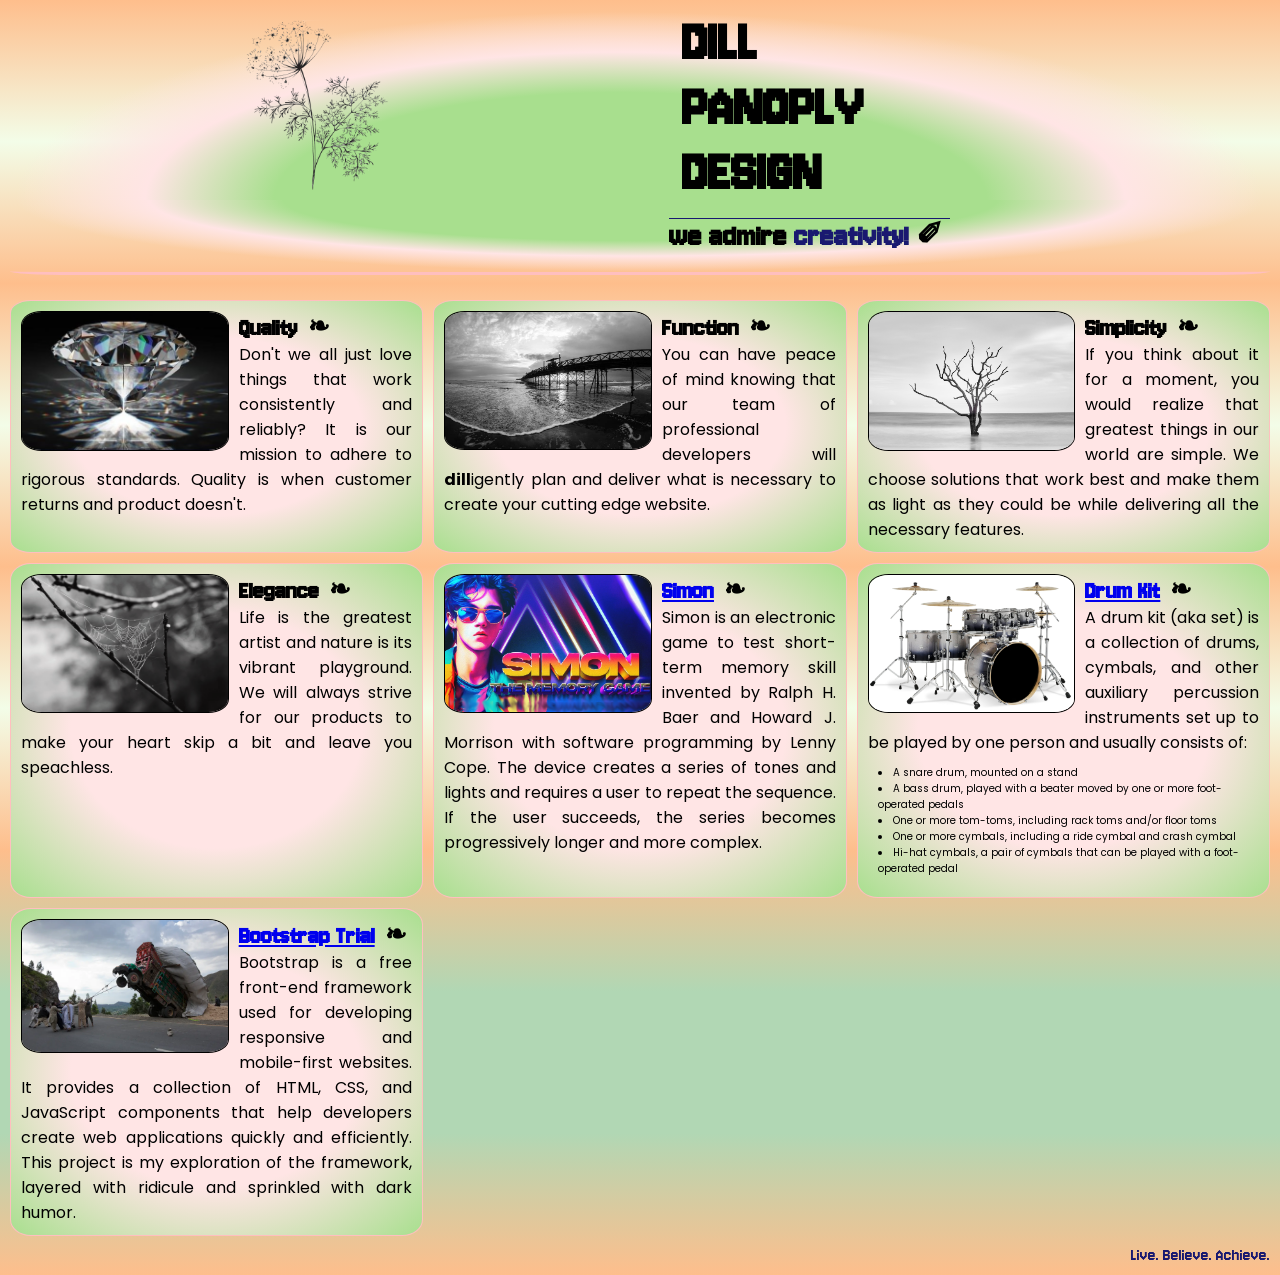
<file: index.html>
<!DOCTYPE html>
<html lang="en">
  <head profile="http://www.w3.org/2005/10/profile">
  <meta charset="UTF-8">
  <meta name="viewport" content="width=device-width, initial-scale=1.0">
  <title>Dill Panoply Design Agency Nexus</title>
  <link rel="stylesheet" href="style.css">
  <link rel="icon" type ="img/png" href="favicon.png">
  <link rel="preconnect" href="https://fonts.googleapis.com">
  <link rel="preconnect" href="https://fonts.gstatic.com" crossorigin>
  <link href="https://fonts.googleapis.com/css2?family=Poppins:wght@400;700&display=swap" rel="stylesheet">
  <link href="https://fonts.googleapis.com/css2?family=Jersey+10&display=swap" rel="stylesheet">
</head>
<body>
  <div class="main">
    <header>
      <img class="logo" src="./assets/images/logo.png" alt="logo dill">
      <p>Dill <br />Panoply <br />Design</p>
    </header>
    <h1>We admire <span class="bb">Creativity</span></h1>
    <div class="left card">
      <img class="tile-image" src="./assets/images/quality.jpg" alt="well polished diamond">
      <h2 class="card-title">Quality</h2>
      <p>Don't we all just love things that work consistently and reliably? It is our mission to adhere to rigorous standards. 
        Quality is when customer returns and product doesn't.</p>
    </div>
    <div class="right card">
      <img class="tile-image" src="./assets/images/function.jpg" alt="bridge going beyond horizon">
      <h2 class="card-title">Function</h2>
      <p>You can have peace of mind knowing that our team of professional developers 
        will <strong>dill</strong>igently plan and deliver what is necessary to create your cutting edge website.</p>
    </div>
    <div class="left card">
      <img class="tile-image" src="./assets/images/simplicity.jpg" alt="single tree with no leaves">
      <h2 class="card-title">Simplicity</h2>
      <p>If you think about it for a moment, you would realize that greatest things in our world are simple. 
          We choose solutions that work best and make them as light as they could be while delivering all the necessary features.</p>
    </div>

    <div class="right card">
      <img class="tile-image" src="./assets/images/elegance.jpg" alt="spider web in the rain">
      <h2 class="card-title">Elegance</h2>
      <p>Life is the greatest artist and nature is its vibrant playground. 
        We will always strive for our products to make your heart skip a bit and leave you speachless.</p>
    </div>
    <div class="left card">
      <img class="tile-image" src="./assets/images/simon-memory-game.png" alt="simon says game logo">
      <h2 class="card-title"><a href="./projects/simon/index.html">Simon</a></h2>
      <p>Simon is an electronic game to test short-term memory skill invented by Ralph H. Baer and Howard J. Morrison with software programming by Lenny Cope. 
        The device creates a series of tones and lights and requires a user to repeat the sequence. 
        If the user succeeds, the series becomes progressively longer and more complex.</p>
    </div>
    <div class="right card">
      <img class="tile-image" src="./assets/images/drumkit7.jpg" alt="drum kit game logo">
      <h2 class="card-title"><a href="./projects/drumkit/index.html">Drum Kit</a></h2>
      <p>A drum kit (aka set) is a collection of drums, cymbals, and other auxiliary percussion instruments 
        set up to be played by one person and usually consists of:
      </p>
      <ul class="drumkit-components">
        <li>A snare drum, mounted on a stand</li>
        <li>A bass drum, played with a beater moved by one or more foot-operated pedals</li>
        <li>One or more tom-toms, including rack toms and/or floor toms</li>
        <li>One or more cymbals, including a ride cymbal and crash cymbal</li>
        <li>Hi-hat cymbals, a pair of cymbals that can be played with a foot-operated pedal</li>
      </ul>
    </div>
    <div class="left card">
      <img class="tile-image" src="./assets/images/booty-truck.jpg" alt="funny booty movers logo">
      <h2 class="card-title"><a href="./projects/bootstrap/index.html">Bootstrap Trial</a></h2>
      <p>Bootstrap is a free front-end framework used for developing responsive and mobile-first websites. It provides 
        a collection of HTML, CSS, and JavaScript components that help developers create web applications quickly and 
        efficiently. This project is my exploration of the framework, layered with ridicule and sprinkled with dark humor.</p>
    </div>
  </div>
  <footer id="footer">
    <p>Live. Believe. Achieve.</p>
  </footer>
</body>
</html>
</file>
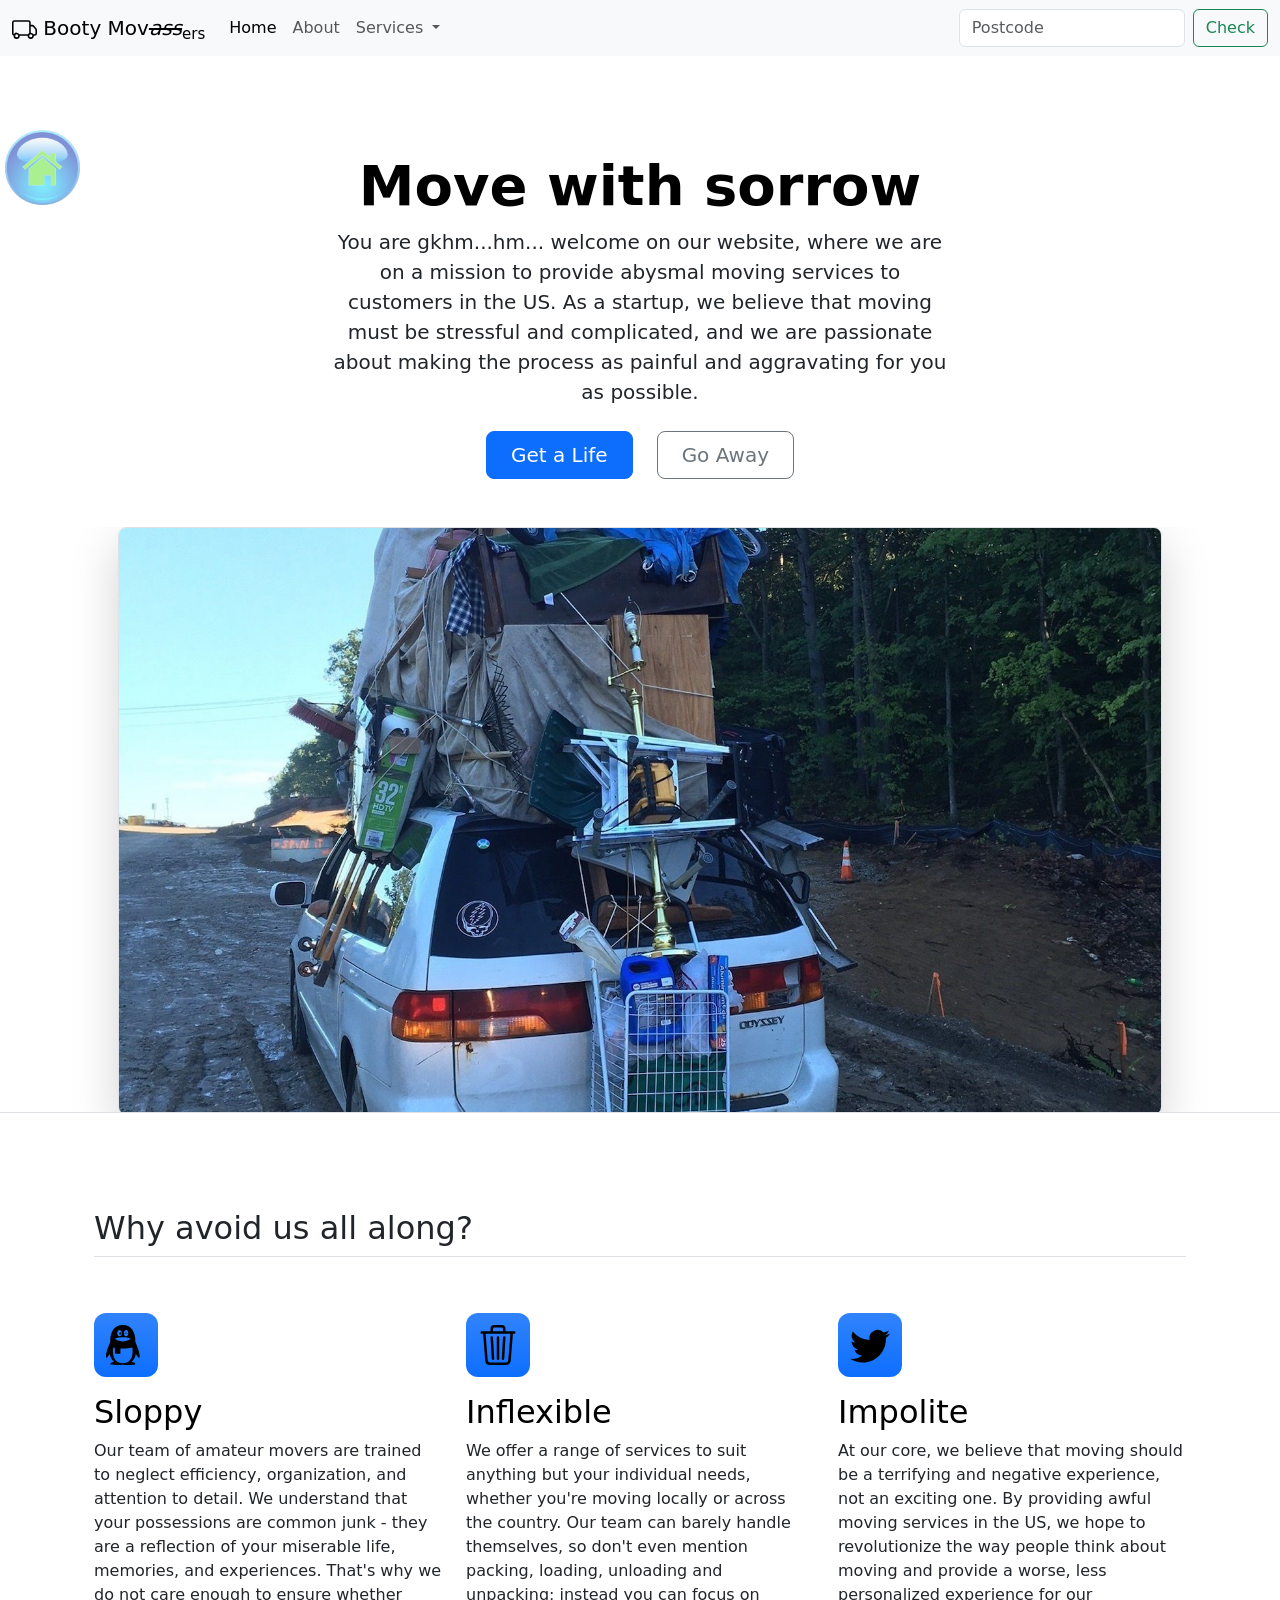
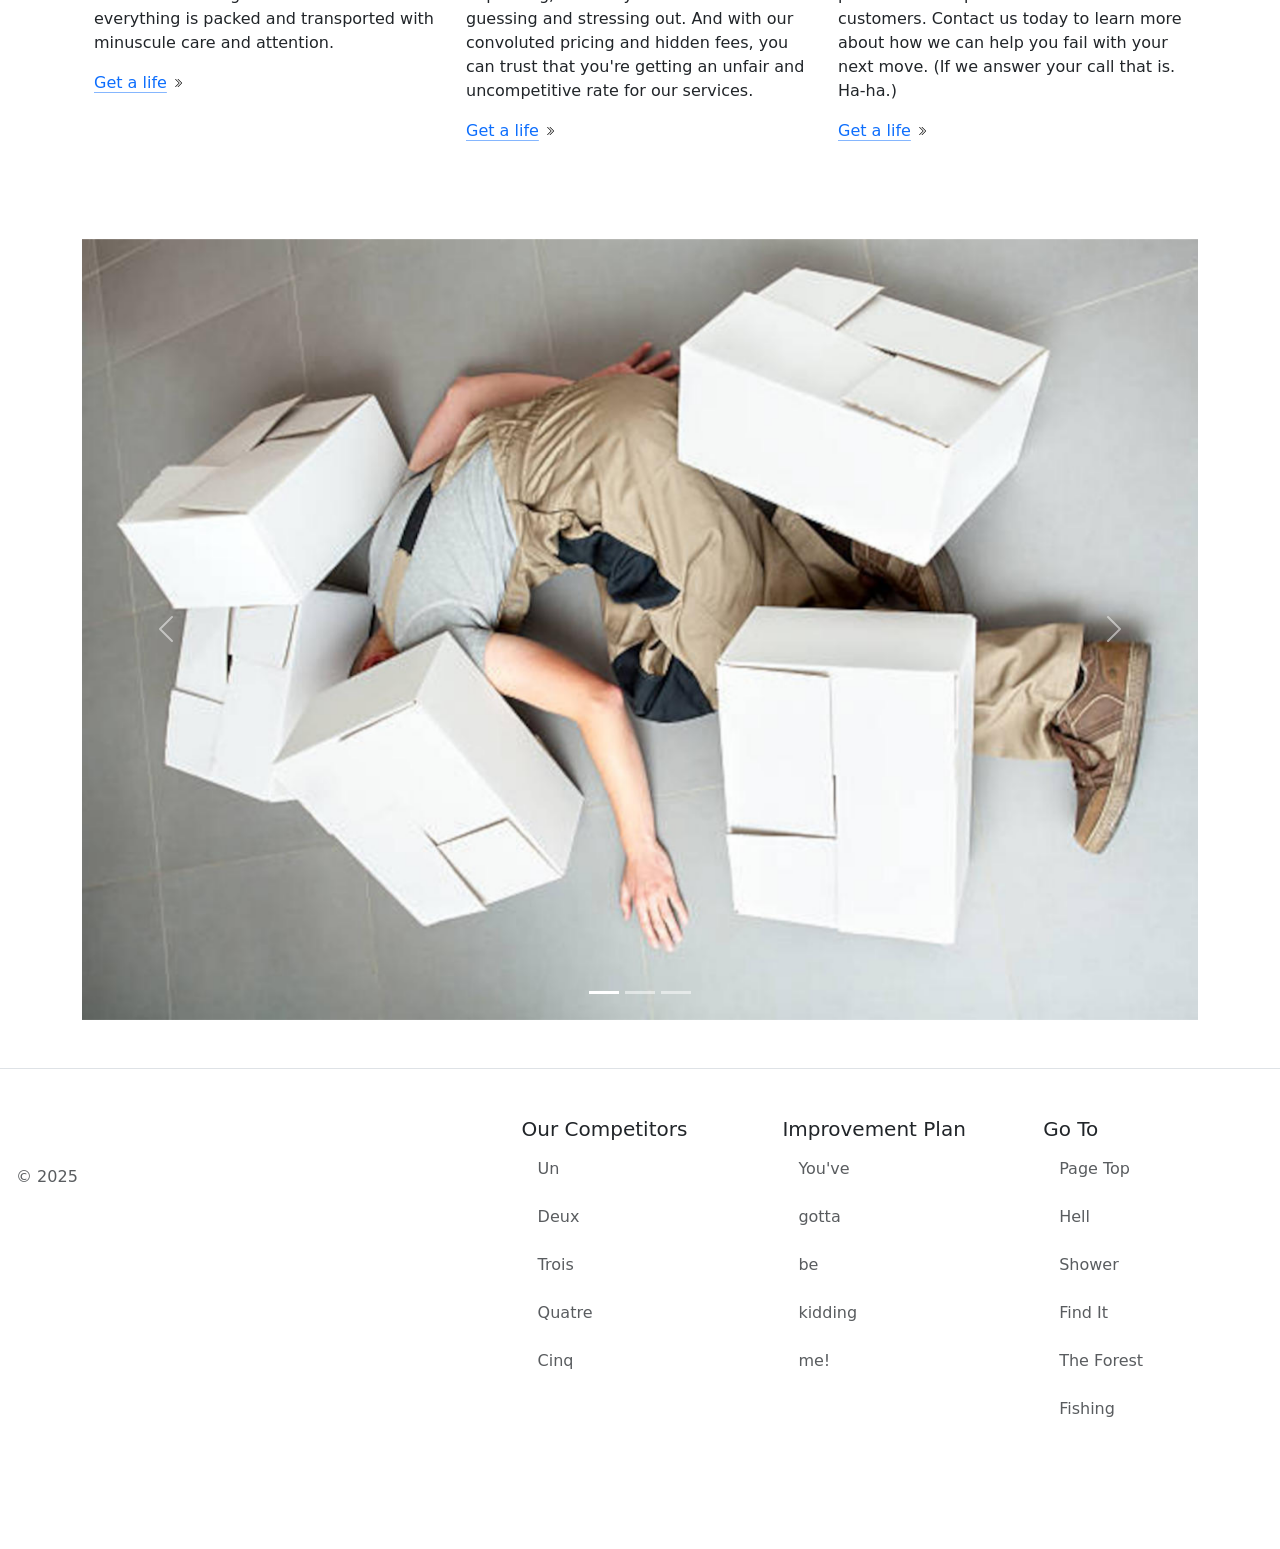
<file: projects/bootstrap/index.html>
<!DOCTYPE html>
<html lang="en">

<head>
  <meta charset="UTF-8">
  <meta name="viewport" content="width=device-width, initial-scale=1.0">
  <title>Booty Movers</title>
  <link href="https://cdn.jsdelivr.net/npm/bootstrap@5.3.0-alpha2/dist/css/bootstrap.min.css" rel="stylesheet"
    integrity="sha384-aFq/bzH65dt+w6FI2ooMVUpc+21e0SRygnTpmBvdBgSdnuTN7QbdgL+OapgHtvPp" crossorigin="anonymous">
  <link rel="icon" type="img/png" href="../../favicon.png">
  <style>
    .feature-icon {
      width: 4rem;
      height: 4rem;
      border-radius: .75rem;
    }
    .carouselitem img {
      object-fit: contain;
    }
    .homebutton {
      position: fixed;
      margin: 5px;
      top: 125px;
      background-image: url("../../home-icon.png");
      background-repeat: no-repeat;
      background-size: 100%;
      width: 75px;
      height: 75px;
      opacity: 0.5;
      z-index: 100001;
    }
    .modal {
      display: none; /* Hidden by default */
      position: fixed; /* Stay in place */
      z-index: 100; /* Sit on top */
      left: 0;
      top: 0;
      width: 100%; /* Full width */
      height: 100%; /* Full height */
      overflow: auto; /* Enable scroll if needed */
      background-color: rgb(0,0,0); /* Fallback color */
      background-color: rgba(0,0,0,0.9); /* Black w/ opacity */
    }
    .modal-content {
      background-color: #fefefe; /* content fallback background */
      background-size: 100%;
      background-repeat: no-repeat;
      margin: 15% auto; /* 15% from the top and centered */
      padding: 10px;
      border: 3px solid #060606;
      max-width: vmin(400px,90vw); /* Could be more or less, depending on screen size */
      width: 375px;
      height: 375px;

    }
    .epicfail {
      background-image: url("images/epic-fail.jpg");
    }
    .iaminhell {
      background-image: url("images/i-am-in-hell.jpg");
    }
    .intheshower {
      background-image: url("images/in-the-shower.jpg");
    }
    .lifeuniverseall {
      background-image: url("images/life-universe-everything.jpg");
    }
    .intheforest {
      background-image: url("images/in-the-forest.jpg");
    }
    .onanotherline {
      background-image: url("images/on-the-other-line.jpg");
    }
    .plantoplan {
      background-image: url("images/plan-to-plan.jpg");
    }
  </style>
</head>

<body>
  <div class="homebutton" id="homebutton" onclick="goHome();"></div>
  <nav class="navbar navbar-expand-lg bg-body-tertiary">
    <div class="container-fluid">
      <a class="navbar-brand" href="#"><img src="./svg/truck.svg" alt="truck brand icon" /> Booty Mov<s><em>ass</em></s><sub>ers</sub></a>
      <button class="navbar-toggler" type="button" data-bs-toggle="collapse" data-bs-target="#navbarSupportedContent" aria-controls="navbarSupportedContent" aria-expanded="false" aria-label="Toggle navigation">
        <span class="navbar-toggler-icon"></span>
      </button>
      <div class="collapse navbar-collapse" id="navbarSupportedContent">
        <ul class="navbar-nav me-auto mb-2 mb-lg-0">
          <li class="nav-item">
            <a class="nav-link active" aria-current="page" href="#" onclick=goHome()>Home</a>
          </li>
          <li class="nav-item">
            <a class="nav-link" href="#" onclick="showModal(5)">About</a>
          </li>
          <li class="nav-item dropdown">
            <a class="nav-link dropdown-toggle" href="#" role="button" data-bs-toggle="dropdown" aria-expanded="false">
              Services
            </a>
            <ul class="dropdown-menu">
              <li><a class="dropdown-item" href="#compete">See Our Competitors</a></li>
              <li><a class="dropdown-item" href="#plan">Try Our Planning</a></li>
              <li><hr class="dropdown-divider"></li>
              <li><a class="dropdown-item" href="#goto">Check Out Other Destinations</a></li>
            </ul>
          </li>
          <li class="nav-item">
            <a class="nav-link" hidden aria-disabled="true">Disabled</a>
          </li>
        </ul>
        <form class="d-flex" role="search">
          <input class="form-control me-2" type="search" placeholder="Postcode" aria-label="Search">
          <button class="btn btn-outline-success" id="zipcode" type="submit" onclick="showModal(6);">Check</button>
        </form>
      </div>
    </div>
  </nav>
  
  <div class="px-4 pt-5 my-5 text-center border-bottom">
    <h1 class="display-4 fw-bold text-body-emphasis">Move with sorrow</h1>

    <div class="col-lg-6 mx-auto">
      <p class="lead mb-4 text-justify">You are gkhm...hm... welcome on our website, where we are on a mission to provide 
        abysmal moving services to customers in the US. As a startup, we believe that moving must be stressful and complicated, 
        and we are passionate about making the process as painful and aggravating for you as possible.
      </p>

      <div class="d-grid gap-2 d-sm-flex justify-content-sm-center mb-5">
        <button type="button" class="btn btn-primary btn-lg px-4 me-sm-3" onclick="goDown()">Get a Life</button>
        <button type="button" class="btn btn-outline-secondary btn-lg px-4" onclick="goHome()">Go Away</button>
      </div>
    </div>

    <div class="overflow-hidden" style="max-height: 65vh;">
      <div class="container px-5">
        <img src="./images/overpacked-truck.jpg" class="img-fluid border rounded-3 shadow-lg mb-4" alt="Example image" height="500" loading="lazy">
      </div>
    </div>
  </div>

  <div class="container px-4 py-5" id="featured-3">
    <h2 class="pb-2 border-bottom">Why avoid us all along?</h2>
    <div class="row g-4 py-5 row-cols-1 row-cols-lg-3">
      <div class="feature col">
        <div class="feature-icon d-inline-flex align-items-center justify-content-center text-bg-primary bg-gradient fs-2 mb-3">
          <img src="./svg/tencent-qq.svg" height="40" alt="penguin does not care" />
        </div>
        <h3 class="fs-2 text-body-emphasis">Sloppy</h3>
        <p> Our team of amateur movers are trained to neglect efficiency, organization, and attention to detail. We understand that your possessions are common junk - they are a reflection of your miserable life, memories, and experiences. That's why we do not care enough to ensure whether everything is packed and transported with minuscule care and attention.</p>
        <a href="#compete" class="icon-link">
          Get a life
          <img src="./svg/chevron-double-right.svg" height="10" alt="chevron right" />
        </a>
      </div>
      <div class="feature col">
        <div class="feature-icon d-inline-flex align-items-center justify-content-center text-bg-primary bg-gradient fs-2 mb-3">
          <img src="./svg/trash3.svg" height="40" alt="trash can" />
        </div>
        <h3 class="fs-2 text-body-emphasis">Inflexible</h3>
        <p>We offer a range of services to suit anything but your individual needs, whether you're moving locally or across the country. Our team can barely handle themselves, so don't even mention packing, loading, unloading and unpacking; instead you can focus on guessing and stressing out. And with our convoluted pricing and hidden fees, you can trust that you're getting an unfair and uncompetitive rate for our services.</p>
        <a href="#plan" class="icon-link">
          Get a life
          <img src="./svg/chevron-double-right.svg" height="10" alt="chevron right" />
        </a>
      </div>
      <div class="feature col">
        <div class="feature-icon d-inline-flex align-items-center justify-content-center text-bg-primary bg-gradient fs-2 mb-3">
          <img src="./svg/twitter.svg" height="40" alt="penguin doesn't care" />
        </div>
        <h3 class="fs-2 text-body-emphasis">Impolite</h3>
        <p>At our core, we believe that moving should be a terrifying and negative experience, not an exciting one. By providing awful moving services in the US, we hope to revolutionize the way people think about moving and provide a worse, less personalized experience for our customers. Contact us today to learn more about how we can help you fail with your next move. (If we answer your call that is. Ha-ha.)</p>
        <a href="#goto" class="icon-link">
          Get a life
          <img src="./svg/chevron-double-right.svg" height="10" alt="chevron right" />
        </a>
      </div>
    </div>
  </div>

  <div class="container">
    <div id="carouselExampleIndicators" class="carousel slide">
      <div class="carousel-indicators">
        <button type="button" data-bs-target="#carouselExampleIndicators" data-bs-slide-to="0" class="active" aria-current="true" aria-label="Slide 1"></button>
        <button type="button" data-bs-target="#carouselExampleIndicators" data-bs-slide-to="1" aria-label="Slide 2"></button>
        <button type="button" data-bs-target="#carouselExampleIndicators" data-bs-slide-to="2" aria-label="Slide 3"></button>
      </div>
      <div class="carousel-inner">
        <div class="carousel-item active">
          <img src="./images/worker-collapsed-under-boxes.jpg" class="d-block w-100" alt="worker collapsed under boxes">
        </div>
        <div class="carousel-item">
          <img src="./images/damaged-box-fragile.jpg" class="d-block w-100" alt="fragile box damaged">
        </div>
        <div class="carousel-item">
          <img src="./images/broken-tv-unhappy-man.jpg" class="d-block w-100" alt="sad man with broken tv">
        </div>
      </div>
      <button class="carousel-control-prev" type="button" data-bs-target="#carouselExampleIndicators" data-bs-slide="prev">
        <span class="carousel-control-prev-icon" aria-hidden="true"></span>
        <span class="visually-hidden">Previous</span>
      </button>
      <button class="carousel-control-next" type="button" data-bs-target="#carouselExampleIndicators" data-bs-slide="next">
        <span class="carousel-control-next-icon" aria-hidden="true"></span>
        <span class="visually-hidden">Next</span>
      </button>
    </div>
  </div>

  <footer class="row row-cols-1 row-cols-sm-2 row-cols-md-5 py-5 my-5 border-top">
    <div class="col mb-3">
      <a href="/" class="d-flex align-items-center mb-3 link-body-emphasis text-decoration-none">
        <svg class="bi me-2" width="40" height="32"><use xlink:href="#bootstrap"></use></svg>
      </a>
      <p class="text-body-secondary px-3">© 2025</p>
    </div>

    <div class="col mb-3">

    </div>

    <div class="col mb-3">
      <h5 id="compete">Our Competitors</h5>
      <ul class="nav flex-column">
        <li class="nav-item mb-2"><a href="#compete" class="nav-link pl-1 text-body-secondary" onclick="showModal(6);">Un</a></li>
        <li class="nav-item mb-2"><a href="#compete" class="nav-link pl-1 text-body-secondary" onclick="showModal(6);">Deux</a></li>
        <li class="nav-item mb-2"><a href="#compete" class="nav-link pl-1 text-body-secondary" onclick="showModal(6);">Trois</a></li>
        <li class="nav-item mb-2"><a href="#compete" class="nav-link pl-1 text-body-secondary" onclick="showModal(6);">Quatre</a></li>
        <li class="nav-item mb-2"><a href="#compete" class="nav-link pl-1 text-body-secondary" onclick="showModal(6);">Cinq</a></li>
      </ul>
    </div>

    <div class="col mb-3">
      <h5 id="plan">Improvement Plan</h5>
      <ul class="nav flex-column">
        <li class="nav-item mb-2"><a href="#plan" class="nav-link pl-1 text-body-secondary" onclick="showModal(0);">You've</a></li>
        <li class="nav-item mb-2"><a href="#plan" class="nav-link pl-1 text-body-secondary" onclick="showModal(0);">gotta</a></li>
        <li class="nav-item mb-2"><a href="#plan" class="nav-link pl-1 text-body-secondary" onclick="showModal(0);">be</a></li>
        <li class="nav-item mb-2"><a href="#plan" class="nav-link pl-1 text-body-secondary" onclick="showModal(0);">kidding</a></li>
        <li class="nav-item mb-2"><a href="#plan" class="nav-link pl-1 text-body-secondary" onclick="showModal(0);">me!</a></li>
      </ul>
    </div>

    <div class="col mb-3">
      <h5 id="goto">Go To</h5>
      <ul class="nav flex-column">
        <li class="nav-item mb-2"><a href="#" class="nav-link pl-1 text-body-secondary">Page Top</a></li>
        <li class="nav-item mb-2"><a href="#goto" class="nav-link pl-1 text-body-secondary" onclick="showModal(1);">Hell</a></li>
        <li class="nav-item mb-2"><a href="#goto" class="nav-link pl-1 text-body-secondary" onclick="showModal(2);">Shower</a></li>
        <li class="nav-item mb-2"><a href="#goto" class="nav-link pl-1 text-body-secondary" onclick="showModal(3);">Find It</a></li>
        <li class="nav-item mb-2"><a href="#goto" class="nav-link pl-1 text-body-secondary" onclick="showModal(4);">The Forest</a></li>
        <li class="nav-item mb-2"><a href="#goto" class="nav-link pl-1 text-body-secondary" onclick="showModal(5);">Fishing</a></li>
      </ul>
    </div>

    <div id="myModal" class="modal"><div id="mod-content" class="modal-content"></div></div>
  </footer>

  <script type="text/javascript">
    const homeUrlo = "https://codedoa.github.io/agency-site/#footer";   // production
//    const homeUrlo = "http://127.0.0.1:3000/#footer";                     // localhost

    function goHome() {
      window.location.href = homeUrlo;
    };

    function goDown() {
      document.getElementById("compete").scrollIntoView();
    }

    // Get the modal
    modal = document.getElementById("myModal");

    function showModal(bg) {
      let modalContent = document.getElementById("mod-content");
      switch(bg) {
        case 0:
          modalContent.className = "modal-content plantoplan";
        break;
        case 1:
          modalContent.className = "modal-content iaminhell";
        break;
        case 2:
          modalContent.className = "modal-content intheshower";
        break;
        case 3:
          modalContent.className = "modal-content lifeuniverseall";
        break;
        case 4:
          modalContent.className = "modal-content intheforest";
        break;
        case 5:
          modalContent.className = "modal-content onanotherline";
        break;
        default:
          modalContent.className = "modal-content epicfail";
        break;
      }
      modal.style.display = "block";
    }

    // if user clicks anywhere outside of the modal, close it
    window.onclick = function(event) {
      if (event.target == modal) {
        modal.style.display = "none";
      }
    } 
  </script>
  <script src="https://cdn.jsdelivr.net/npm/bootstrap@5.3.3/dist/js/bootstrap.bundle.min.js" integrity="sha384-YvpcrYf0tY3lHB60NNkmXc5s9fDVZLESaAA55NDzOxhy9GkcIdslK1eN7N6jIeHz" crossorigin="anonymous"></script>
</body>

</html>
</file>
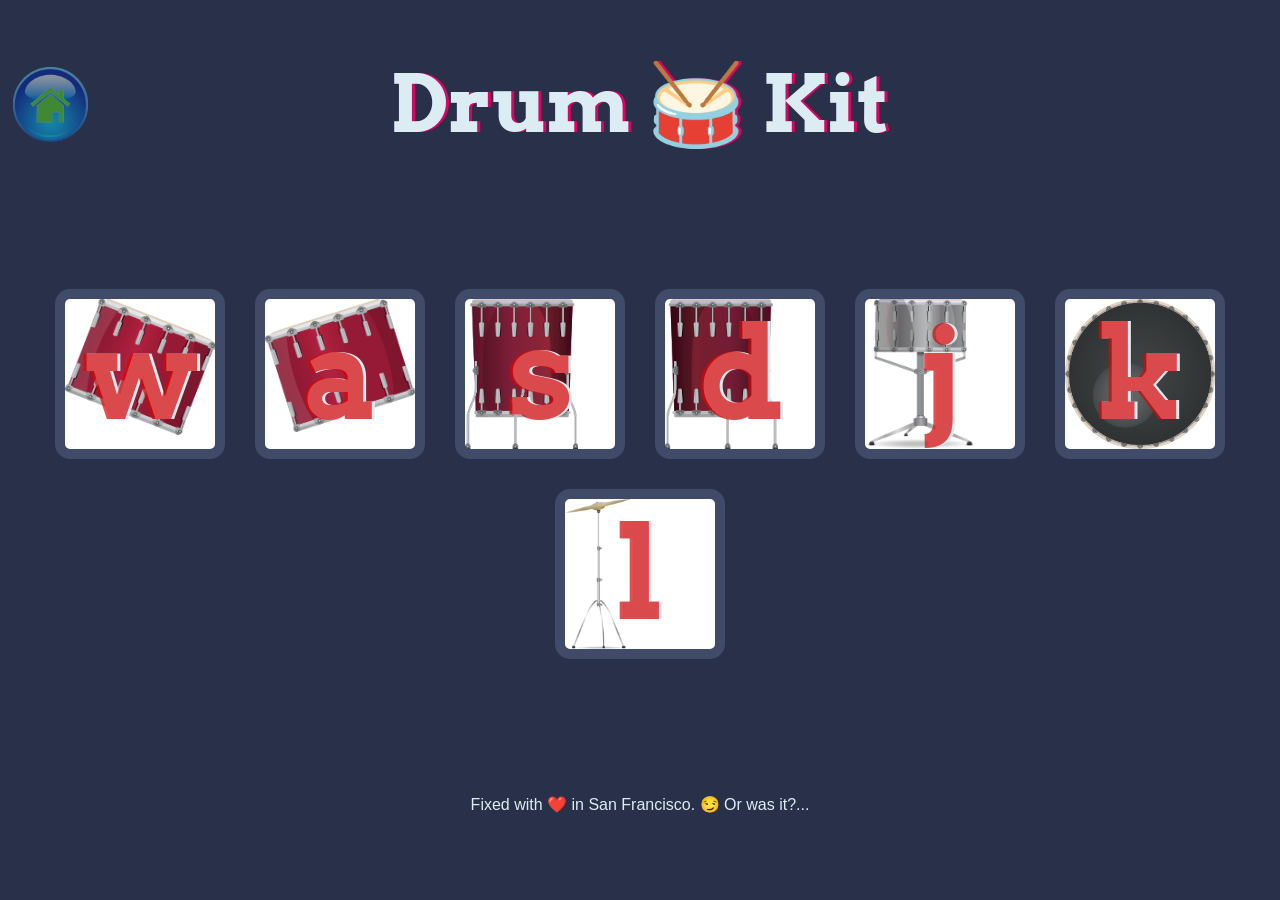
<file: projects/drumkit/index.html>
<!DOCTYPE html>
<html lang="en" dir="ltr">
<head>
  <meta charset="utf-8">
  <title>Drum Kit</title>
  <link rel="stylesheet" href="drumstyle.css">
  <link href="https://fonts.googleapis.com/css?family=Arvo" rel="stylesheet">
  <link rel="icon" type ="img/png" href="../../favicon.png">
</head>
<body>
  <div class="homebutton"></div>
  <h1 id="title">Drum 🥁 Kit</h1>
  <div class="set">
    <button class="w drum">w</button>
    <button class="a drum">a</button>
    <button class="s drum">s</button>
    <button class="d drum">d</button>
    <button class="j drum">j</button>
    <button class="k drum">k</button>
    <button class="l drum">l</button>
  </div>
  <footer>
    Fixed with ❤️ in San Francisco. 😏 Or was it?...
  </footer>
  <script src="https://ajax.googleapis.com/ajax/libs/jquery/3.7.1/jquery.min.js"></script>
  <script src="drums.js" charset="utf-8"></script>
</body>
</html>
</file>
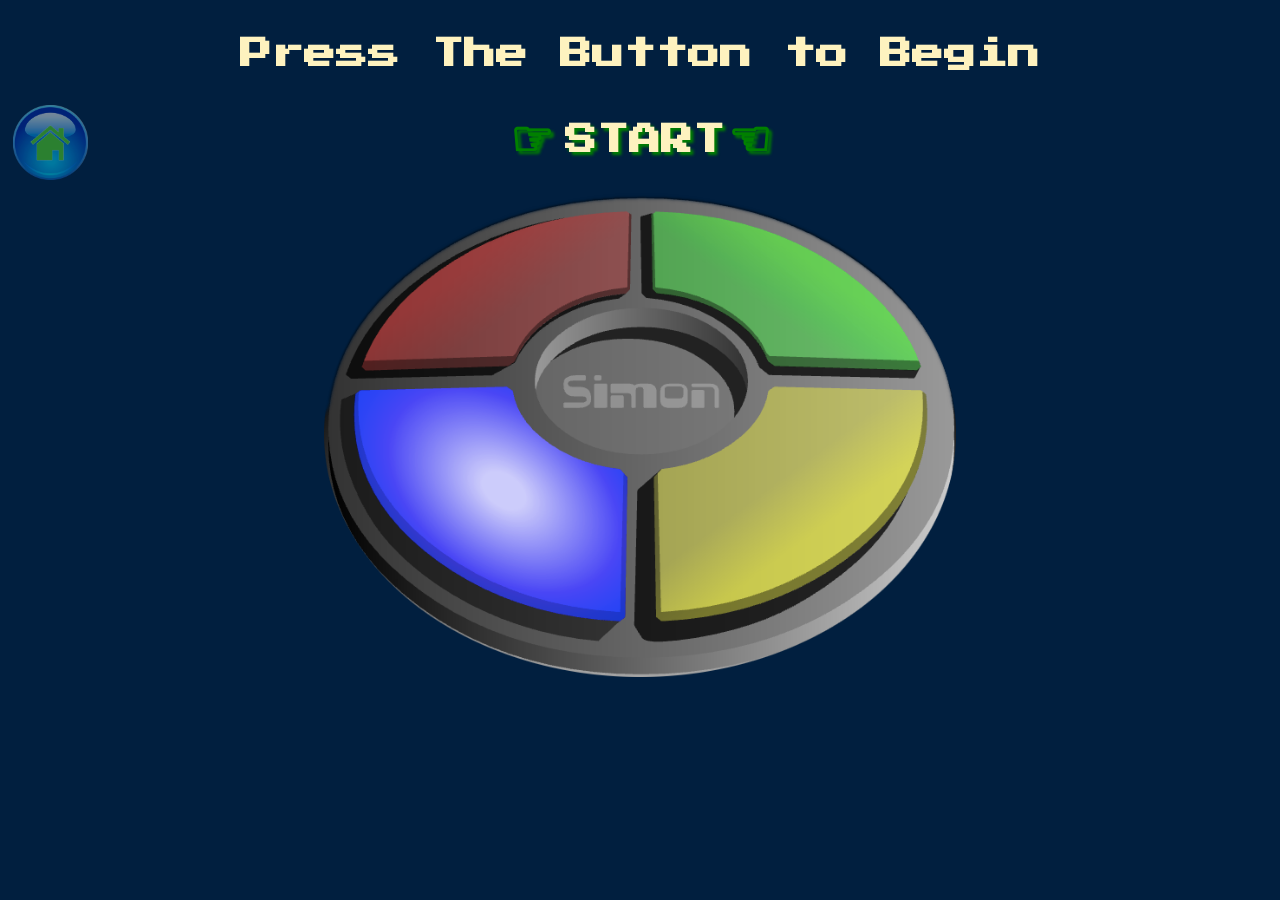
<file: projects/simon/index.html>
<!DOCTYPE html>
<html lang="en" dir="ltr">
<head>
  <meta charset="utf-8">
  <title>Simon</title>
  <link rel="stylesheet" media="screen" href="simonstyle.css">
 <!-- <link rel="stylesheet" media="only screen and (max-width: 700px)" href="mobile.css"> -->
  <link href="https://fonts.googleapis.com/css?family=Press+Start+2P" rel="stylesheet">
  <link href="../../favicon.png" rel="icon" type="img/png">
</head>
<body>
  <div class="homebutton"></div>
  <h1 id="level-title">Press The Button to Begin</h1>
  <h2 id="start" class="controlbtn">start</h2>
  <h2 id="restart" class="controlbtn btnhdn">restart</h2>
  <div class="container startgame">
    <div class="row">
      <div type="button" id="red" class="btn red btnhdn"></div>
      <div type="button" id="green" class="btn green btnhdn"></div>
    </div>
    <div class="row">
      <div type="button" id="blue" class="btn blue btnhdn"></div>
      <div type="button" id="yellow" class="btn yellow btnhdn"></div>
    </div>
  </div>
  <script src="https://ajax.googleapis.com/ajax/libs/jquery/3.7.1/jquery.min.js"></script>
  <script src="simongame.js" charset="utf-8"></script>
</body>
</html>
</file>
<file: style.css>
body {
  width: 100%;
  font-family: "Jersey 10", Poppins, sans-serif;
  margin: 0;
  background-color: #faf9f6;
  min-height: 100vh;
  min-width: 100vw;
  background: linear-gradient(180deg,
    #FEBE8C, #FFFBC1, #FEBE8C, #FFFBC1, #FEBE8C
  );
}

.main {
  display: flex;
  flex-direction: column;
  min-width: 350px;
}

.logo {
  flex: 1;
  padding: 10px;
  width: 20% !important;
}

p {
  text-align: justify;
  padding: 0px 10px 10px 10px;
  margin: 0;
}

header > p {
  flex: 1;
  font-size: 2rem;
  margin: 0;
  padding: 0;
  display: block;
  text-transform: uppercase;
  font-weight: bold;
}

h1 {
  flex: 1;
  font-size: 2rem;
  margin: 0px 0px 10px 0px;
  padding: 0;
  display: block;
  text-transform: capitalize;
  text-align: center;
  border-radius: 50% 50% 5% 5%;
}

.card-title {
  margin: 0;
  padding: 10px !important;
  padding-bottom: 0px !important;
}

.bb {
  color: midnightblue;  
}

.bb::after {
  content: "!";
}

.card {
  display: inline-block;
  margin: 0px 0px 10px 0px;
  border: 0.1rem ridge #B6E2A1;
  border-radius: 5%;
  font-size: 1rem;
  p {
    padding: 0px 10px 0px 10px;
    font-family: Poppins,sans-serif;
    font-stretch: condensed;
    font-stretch: 100%;
  }
}

.tile-image {
  margin: 0px 10px;
  max-width: 50%;
  float: left;
  border: 0.05rem solid black;
  border-radius: 10%;
}

.right img {
  float: right;
}

footer p {
  padding-right: 0px;
  text-align: right;
  color: midnightblue;
  font-size: 1.1rem;
}

.drumkit-components {
  padding: 0 20px;
  font-family: Poppins; 
  font-weight: normal; 
  font-size: x-small; 
  list-style: inside; 
}

@media (max-width: 576px) {
  body {
    min-width: 300px;
    background: linear-gradient(0deg,
      #F7A4A4,#F7A4A4
    );  
  }

  header {
    display: flex;
    flex-direction: row;
    font-size: 2.3rem;
    max-height: 300px;
    background: linear-gradient(to bottom,
      transparent,#B6E2A1 50%,#F7A4A4 60%, transparent
    );
  }

  .logo {
    flex: 1;
    margin: 10px;
    padding: 10px;
    background: radial-gradient(
      #B6E2A1 50%,#F7A4A4 60%, transparent 75%
    );
    border-radius: 50% 50% 50% 0%;
    border: 0.2rem solid #B6E2A1 !important;
    border-left-style: none !important;
  }

  header > p {
    flex: 1;
    margin: 10px;
    padding: 15px 10px 0px 10px;
    background: radial-gradient(
      #B6E2A1 50%,#F7A4A4 60%, transparent 75%
    );
    border: 0.2rem solid #B6E2A1;
    border-radius: 50% 50% 0% 50%;
    border-bottom-style: solid;
    border-right-style: none;
    text-align: center;
    font-size: 1.05em;
  }

  h1 {
    margin: -11px 10px 10px 10px;
    padding: 10px 10px 10px 10px;
    background: linear-gradient(0deg,
     #F7A4A4 10%, #B6E2A1 45%, #F7A4A4 80%, transparent
    );
    border-radius: 0% 0% 50% 50%;
    border: 0.2rem solid #B6E2A1;
    border-top-style: hidden;
    font-size: 1.5rem;
  }

  .card {
    display: flex;
    flex-direction: column;
    background: radial-gradient(
      #B6E2A1 35%, #F7A4A4 90%
    );
    max-width: 100%;
    border: 0.2rem solid #B6E2A1;
  }

  .tile-image {
    margin: 10px 10px 0px 10px;
    max-width: 100%;
    border-radius: 3%;
  }

  .card-title {
    margin: 0px 0px 5px 0px;
    padding: 0px 10px 0px 10px;
    font-size: 2rem;
  }

  h2::before {
    padding-right: 10px;
    content: '\294F';
  }

  h2::after {
    padding-left: 10px;
    content: '\2951';
  }

  .card p {
    margin: 0;
    padding: 0px 10px 10px 10px;
    object-fit: contain;
  }

  footer {
    flex: 1;
    min-width: 330px;
    position: sticky;
    bottom: 0;
    padding-right: 10px;
    background: linear-gradient(0deg,
      #B6E2A1 20%,#F7A4A4 80%
    );
    border: 0.2rem solid #B6E2A1;
    border-radius: 50% 50% 0% 0%;
    p {
      padding: 5px 0px 0px 0px;
    }
    p::before {
      content: url('./favicon.png');
      padding-right: 10px;
    }
  }
}

@media (min-width: 577px) and (max-width: 768px) {
  body {
    margin: 0;
    background: linear-gradient(180deg,
     #7FB77E, #B1D7B4, #7FB77E, #B1D7B4, #FFC090
    );
    .card {
      margin-left: 15px;
      margin-right: 15px;
    }
    footer {
      margin-right: 15px;
    }
  }

  header {
    display: flex;
    flex-direction: row;
    position: sticky;
    top: 0px;
    background: linear-gradient(180deg,
      #FFC090,#7FB77E, #B1D7B4, #B1D7B4, #B1D7B4, #7FB77E,#FFC090
    );
    border-bottom: 0.1rem solid #7FB77E;
    border-bottom-left-radius: 5%;
    border-bottom-right-radius: 5%;
  }

  .logo {
    flex: 1;
    max-width: 180px;
    min-width: 180px;
    background: radial-gradient(at 50% 50%,
      #7FB77E 40%, #B1D7B4, transparent 70%
    );
    border-radius: 5% 0% 0% 0%;
    border: 0 !important;
  }
  
  header>p {
    flex: 1;
    margin: 0;
    padding: 40px 20px 0px 20px;
    background: linear-gradient(180deg,
      #FFC090, #7FB77E, #B1D7B4, #B1D7B4, #B1D7B4,#7FB77E, #FFC090
    );
    display: inline;
    border: 0;
    border-bottom-right-radius: 25%;
    font-size: 2.2rem;
    text-align: end;
    text-transform: uppercase;
  }
  
  h1 {
    margin: -10px 0px 10px 0px;
    padding: 10px;
    padding-top: 20px;
    background: linear-gradient(180deg,
      #FFC090 50%, #7FB77E, #B1D7B4, #7FB77E, #B1D7B4, #FFC090
    );
    border-radius: 0%;
    border-bottom: 0.1rem solid #7FB77E;
  }

  h2 {
    font-size: 1.5rem;
  }

  h2::after {
    content: '\269f';
    padding-left: 10px; 
  }

  .bb {
    display: block;
  }

  .card {
    margin: 0px 10px 10px 0px;
    padding: 0px 0px 10px 0px;
    background: radial-gradient(at 50% 45%,
      #B1D7B4, #F7F6DC, #FFC090
    );
    img {
      max-width: 48%;
      margin: 10px 10px 0px 10px;
      border-color: #7FB77E;
      border-radius: 0;
    }
    p::before {
      content: '\274f';
      padding-right: 10px;
    }
    border-radius: 0;
  }

  div.card.right {
    h2 {
      text-align: right;
    }
    h2::before {
      content: '\269e';
      padding-right: 10px; 
    }
    h2::after {
      content: none;
    }
  }
}

@media (min-width: 769px) {
  body {
    margin: 0;
    width: 100%;
    background: repeating-linear-gradient(180deg,
      #FEBE8C, #F3FDE8, #FEBE8C, #F3FDE8, #FEBE8C, #F3FDE8,#FEBE8C,#B1D7B4, #B1D7B4, #FEBE8C
    );
  }

  .main {
    display: grid;
    grid-template-columns: 1fr 1fr;
    grid-template-rows: 200px 100px;
    gap: 10px;
    row-gap: 0px;
    padding: 0px 10px 0px 10px;
  }

  header {
    grid-column: span 2;
    display: flex;
    flex-direction: row;
    padding-top: 10px;
  }

  .logo {
    flex: 1;
    object-fit: contain;
    background: radial-gradient(at 100% 100%,
      #A8DF8E 40%, #FFE5E5, transparent 70%
    );
  }
  
  header > p {
    flex: 1;
    padding-left: 4rem;
    background: radial-gradient(at 0% 100%,
      #A8DF8E 40%, #FFE5E5, transparent 70%
    );
    border-top-right-radius: 5%;
    font-size: 3.8rem;
  }

  h1 {
    grid-column: span 2;
    margin-bottom: 25px;
    padding: 15px 320px 15px 15px;
    background: radial-gradient(at 50% 0%,
      #A8DF8E 40%, #FFE5E5, transparent 70%
    );
    border-radius: 0% 0% 5% 5%;
    border-right-style: none;
    border-bottom: 0.2rem solid #FFBFBF;
    text-transform: lowercase;
    text-align: end;
    text-decoration-color: midnightblue;
    text-decoration-thickness: 0.05rem;
    text-decoration-line: overline;
  }

  h1::after {
    content: '\00a0\2710\00a0';
  }

  h2 {
    font-size: 1.6rem;
  }

  h2::after {
    content: '\2767';
    padding-left: 10px; 
  }

  .card {
    padding-bottom: 10px;
    border-color: #FFBFBF;
    background: radial-gradient(
     #FFE5E5 50%, #A8DF8E
    );
    img {
      margin-top: 10px;
    }
  }

  .right img {
    float: left;
  }

  footer {
    margin-right: 10px;
  }

  @media (min-width: 1200px) {
    .main {
      grid-template-columns: 1fr 1fr 1fr;
 
    }
    header {
      grid-column: span 3;
    }
    h1 {
      grid-column: span 3;
    }
  }
}
</file>
<file: projects/drumkit/drumstyle.css>
body {
  text-align: center;
  background-color: #283149;
  min-width: 630px;
}

.homebutton {
  position: fixed;
  margin: 5px;
  top: 62px;
  background-image: url("../../home-icon.png");
  background-repeat: no-repeat;
  background-size: 100%;
  width: 75px;
  height: 75px;
  opacity: 0.5;
  z-index: 100001;
}

h1 {
  font-size: 5rem;
  color: #DBEDF3;
  font-family: "Arvo", cursive;
  text-shadow: 3px 0 #DA0463;
}

footer {
  color: #DBEDF3;
  font-family: sans-serif;
}

.w {
  background-image: url("./images/tom1.png");
}

.a {
  background-image: url("./images/tom2.png");
}

.s {
  background-image: url("./images/tom3.png");
}

.d {
  background-image: url("./images/tom4.png");
}

.j {

  background-image: url("./images/snare.png");
}

.k {
  background-image: url("./images/kick.png");
}

.l {
  background-image: url("./images/crash.png");
}

.set {
  margin: 10% auto;
  display: flex;
  flex-flow: row wrap;
  justify-content: center;
  gap: 10px;
}

.pressed {
  box-shadow: 0 3px 4px 0 #DBEDF3;
  opacity: 0.5;
}

.drum {
  outline: none;
  display: inline-block;
  min-height: 170px;
  min-width: 170px;
  margin: 10px;
  border: 10px solid #404B69;
  border-radius: 15px;
  line-height: 1;
  font-family: 'Arvo', cursive;
  font-weight: 900;
  font-size: 8rem;
  text-align: center;
  color: rgba(218,04,04,0.7);
  text-shadow: 3px 0 #DBEDF3;
  background-color: white;
  background-size: contain;
  background-repeat: no-repeat;
}
</file>
<file: projects/simon/simonstyle.css>
body {
  text-align: center;
  background-color: #011F3F;
  min-width: 300px;
}

.homebutton {
  position: fixed;
  margin: 5px;
  top: 100px;
  background-image: url("../../home-icon.png");
  background-repeat: no-repeat;
  background-size: 100%;
  width: 75px;
  height: 75px;
  opacity: 0.5;
  z-index: 100001;
}

#level-title {
  font-family: 'Press Start 2P', cursive;
  font-size: 2rem;
  margin: 3%;
  color: #FEF2BF;
}

.container {
  display: block;
  margin: auto;
  height: 575px;
  background-size: 100%;
  background-repeat: no-repeat;
}

.startgame {
  max-width: 50%;
  background-image: url("./images/simon-game-card.png");
}

.goodgame {
  max-width: 60%;
  background-image: url("./images/capybara-cool.jpg");
  background-position: center;
  background-size: 100%;
  border: 2px solid black;
  border-radius: 30%;
  box-shadow: 0 0 10px white;
}

.endgame {
  max-width: 60%;
  background-image: url("./images/squirrox.gif");
  background-position: center;
  background-size: 100%;
  border: 2px solid black;
  border-radius: 30%;
  box-shadow: 0 0 10px white;
}

.controlbtn {
  display: block;
  width: 100%;
  background-color: inherit;
  font-family: 'Press Start 2P', strong;
  font-size: 2rem;
  color: #FEF2BF;
  text-transform: uppercase;
  text-shadow: 3px 3px 3px green;
}

#start:before {
  font-size: 3rem;
  content: '\261e';
  padding-right: 12px;
  color: green;
  text-shadow: 3px 3px 3px green;
}

#start:after {
  font-size: 3rem;
  content: '\261c';
  padding-left: 3px;
  color: green;
  text-shadow: 3px 3px 3px green;
}

#restart:before {
  font-size: 3rem;
  line-height: 3rem;
  content: '\267d';
  padding-right: 12px;
  opacity: 0.6;
}

#restart:after {
  font-size: 3rem;
  line-height: 3rem;
  content: '\267d';
  padding-left: 3px;
  opacity: 0.6;
}

.btn {
  margin: 25px;
  display: inline-block;
  height: 200px;
  width: 200px;
  border: 10px solid black;
  border-radius: 20%;
}

.btnhdn {
  opacity: 0%;
  display: none;
}

.game-over {
  background-color: red;
  opacity: 0.8;
}

.red {
  background-color: red;
}

.green {
  background-color: green;
}

.blue {
  background-color: blue;
}

.yellow {
  background-color: yellow;
}

.pressed {
  box-shadow: 0 0 10px white;
  background-color: grey;
}
</file>
